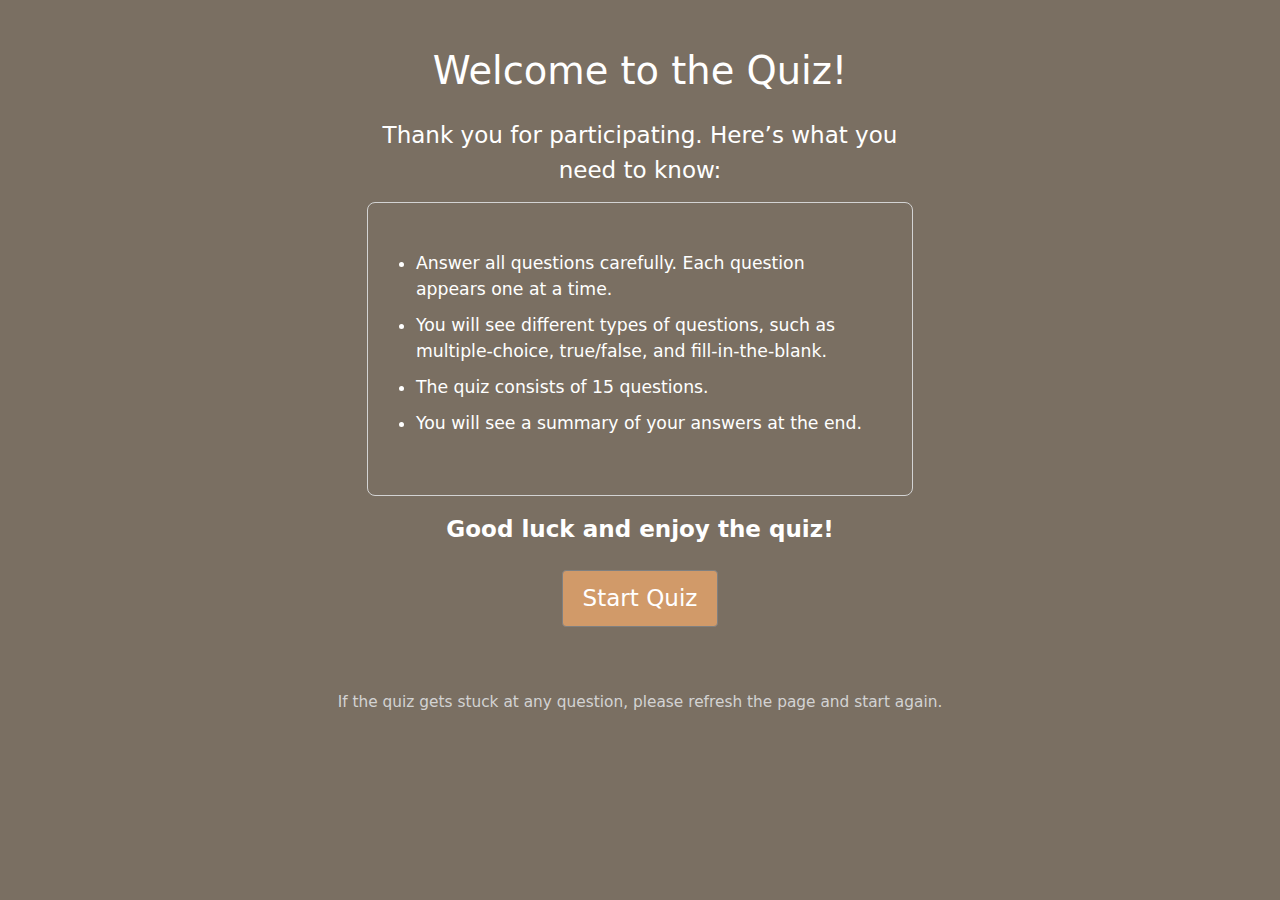
<file: index.html>
<!DOCTYPE html>
<html lang="en">
  <head>
    <meta charset="UTF-8" />
    <meta name="viewport" content="width=device-width, initial-scale=1.0" />
    <title>Quiz</title>
    <!-- Bootstrap CSS -->
    <link
      href="https://cdn.jsdelivr.net/npm/bootstrap@5.3.0-alpha1/dist/css/bootstrap.min.css"
      rel="stylesheet"
    />
    <!-- Custom CSS -->
    <link href="style.css" rel="stylesheet" />
  </head>
  <body>
    <!-- Instruction page -->
    <div id="instruction-page" class="container py-5">
      <div class="row justify-content-center">
        <div class="col-12 col-md-8 col-lg-6">
          <h1 class="text-center mb-4">Welcome to the Quiz!</h1>
          <p class="instruction-text text-center">
            Thank you for participating. Here’s what you need to know:
          </p>
          <ul class="instruction-list p-5">
            <li>
              Answer all questions carefully. Each question appears one at a
              time.
            </li>
            <li>
              You will see different types of questions, such as
              multiple-choice, true/false, and fill-in-the-blank.
            </li>
            <li>The quiz consists of 15 questions.</li>
            <li>You will see a summary of your answers at the end.</li>
          </ul>
          <p class="good-luck-message text-center">
            Good luck and enjoy the quiz!
          </p>

          <div class="text-center mt-4">
            <button id="start-quiz-btn" class="btn btn-primary">
              Start Quiz
            </button>
          </div>
        </div>
      </div>
    </div>

    <!-- Quiz -->
    <p class="reminder text-center mt-3">
      If the quiz gets stuck at any question, please refresh the page and start
      again.
    </p>
    <div id="quiz-page" class="d-none">
      <div class="container py-5">
        <div class="row justify-content-center">
          <div class="col-12 col-md-8 col-lg-6">
            <h1 class="text-center mb-4">Quiz</h1>
            <div class="quiz p-4">
              <h3 id="question" class="mb-4">Question goes here</h3>
              <div id="answer-area" class="d-grid gap-3">
                <!-- Dynamic answer buttons or inputs will be inserted here -->
              </div>
              <div class="mt-4 text-end">
                <button id="next-btn" class="btn">Next</button>
              </div>
            </div>
          </div>
        </div>
      </div>
    </div>

    <!-- Bootstrap Bundle with Popper -->
    <script src="https://cdn.jsdelivr.net/npm/bootstrap@5.3.0-alpha1/dist/js/bootstrap.bundle.min.js"></script>
    <!-- Combined JavaScript -->
    <script src="script.js"></script>
  </body>
</html>
</file>
<file: style.css>
/* varaibles */
:root {
  /* colors */
  --error-color: #ff6666;
  --success-color: #66ff97;
  --primary-color: #7a6f62;
  --text-color: #ffffff;
  --secondary-color: #d19a69;
  /* font sizes */
  --font-size-xlarge: 2em; /* 32px */
  --font-size-large: 1.5em; /* 24px */
  --font-size-medium: 1.2em; /* 19px */
  --font-size-small: 0.9em; /* 14px */
  --font-size-extra-small: 0.8em; /* 12px */
}

body {
  background-color: var(--primary-color);
  color: var(--text-color);
  font-size: var(--font-size-medium);
}

h1 {
  font-size: var(--font-size-xlarge);
}

h3 {
  font-size: var(--font-size-large);
}

.reminder {
  font-size: var(--font-size-extra-small);
  font-weight: 300;
  color: lightgrey;
  margin-top: 10px;
}

.instruction-text {
  font-size: var(--font-size-medium);
  margin-bottom: 15px;
}

.instruction-list {
  border: 1px solid lightgrey;
  border-radius: 8px;
}

.instruction-list li {
  font-size: var(--font-size-small);
  margin-bottom: 10px;
}

.good-luck-message {
  font-size: var(--font-size-medium);
  font-weight: bold;
}

#start-quiz-btn {
  font-size: var(--font-size-medium);
  background-color: var(--secondary-color);
  padding: 10px 20px;
  border-radius: 4px;
}

.quiz {
  border: 1px solid lightgrey;
  border-radius: 8px;
}

.btn {
  border: 1px solid grey;
  color: var(--text-color);
}

.btn:hover {
  border: 1px solid lightgrey;
}

#next-btn {
  background-color: var(--secondary-color);
}

/* true or false */
.btn.correct {
  background-color: var(--success-color);
}

.btn.incorrect {
  background-color: var(--error-color);
}

#true-false-buttons {
  display: flex;
  justify-content: center;
  gap: 20px;
}

/* fill in the blank */
.dynamic-input {
  background-color: transparent;
  border: 1px solid white;
  color: white;
  font-size: 16px;
  margin-top: 8px;
  padding: 4px 8px;
  border-radius: 4px;
  outline: none;
}

.correct {
  border: 1px solid var(--success-color);
}

.incorrect {
  border: 1px solid var(--error-color);
}

.dynamic-input.correct {
  border-color: var(--success-color);
  color: var(--success-color);
}

.dynamic-input.incorrect {
  border-color: var(--error-color);
  color: var(--error-color);
}

.dynamic-input::placeholder {
  color: rgba(255, 255, 255, 0.6);
}

/* feedback */
.feedback {
  font-size: var(--font-size-medium);
  margin-top: 10px;
  text-align: center;
}

/* summary */
.summary {
  margin-top: 20px;
  padding: 15px;
  border: 1px solid var(--text-color);
  border-radius: 8px;
}

.question-summary {
  margin-bottom: 15px;
  padding: 10px;
  border-bottom: 1px solid var(--text-color);
}

.question-summary:last-child {
  border-bottom: none;
}

.question-text {
  margin-bottom: 8px;
  font-size: 1.1em;
}

.answers-comparison {
  display: flex;
  justify-content: space-between;
  gap: 20px;
}

.user-answer,
.correct-answer {
  font-size: var(--font-size-small);
}

.answer-correct {
  color: var(--success-color);
  font-weight: bold;
}

.answer-incorrect {
  color: var(--error-color);
  font-weight: bold;
}
</file>
